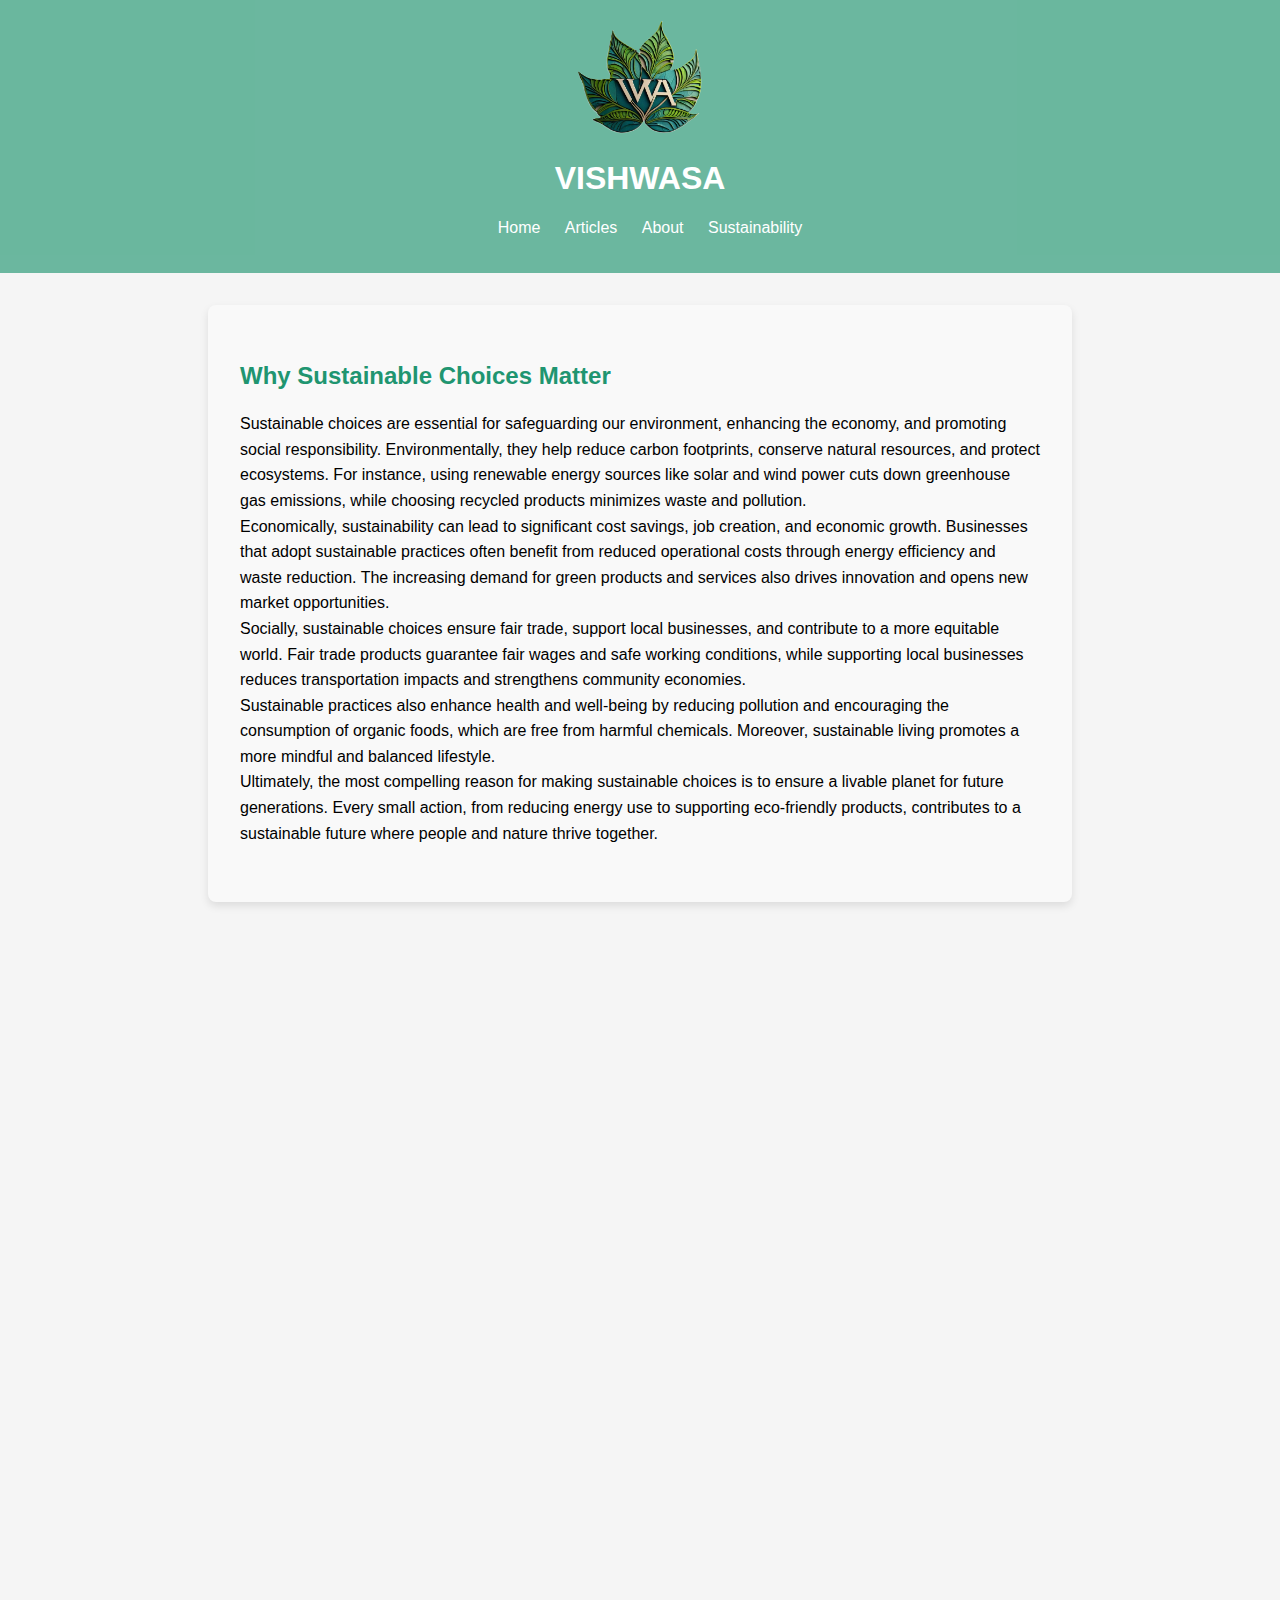
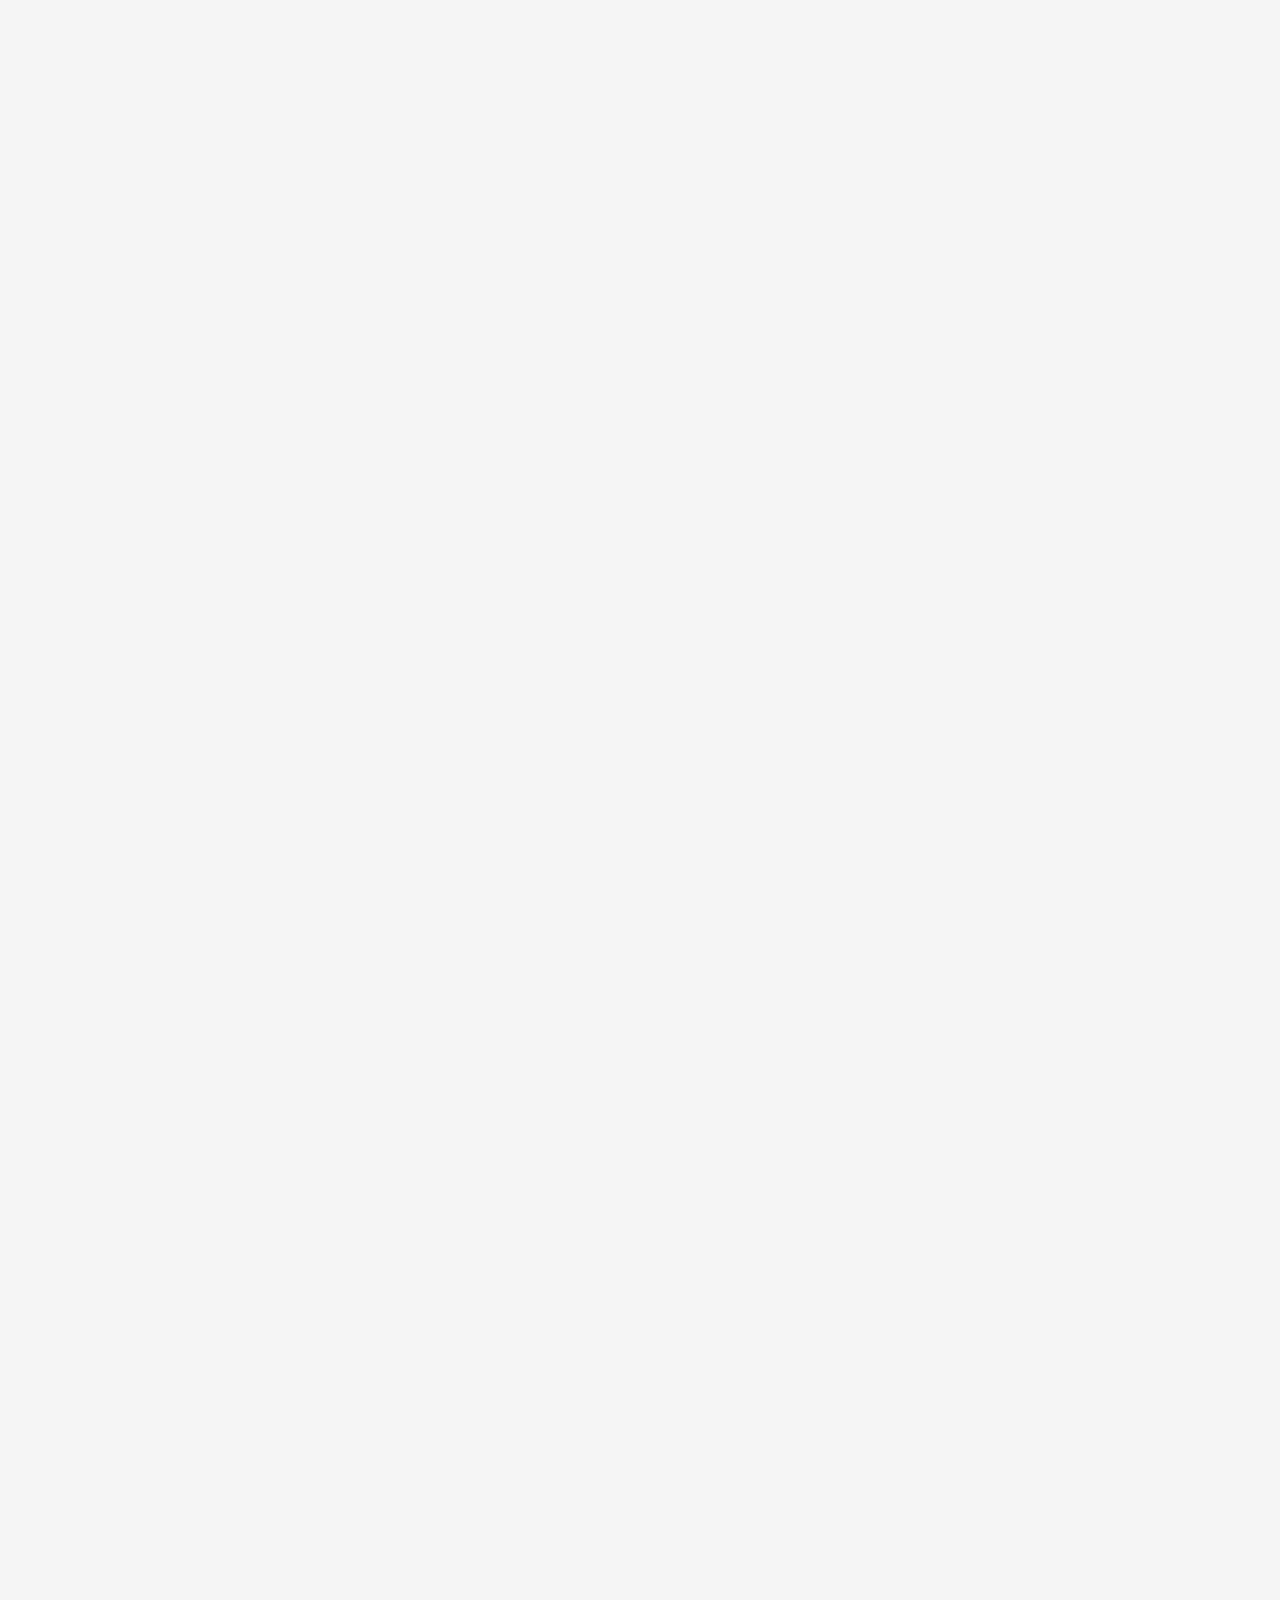
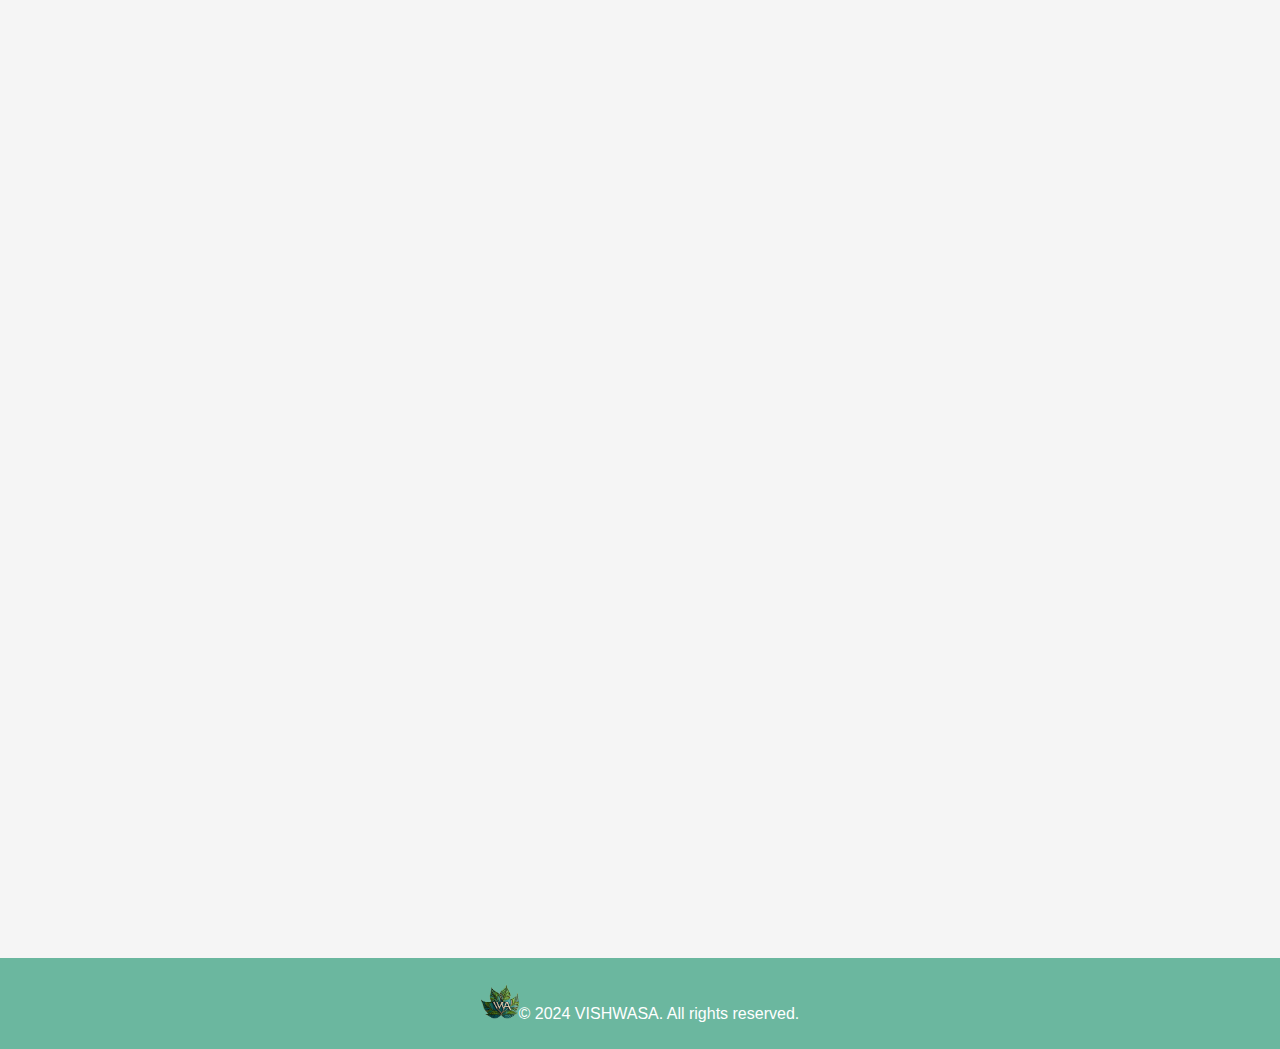
<file: index.html>
<!DOCTYPE html>
<html lang="en">
<head>
    <meta charset="UTF-8">
    <meta name="viewport" content="width=device-width, initial-scale=1.0">
    <title>VISHWASA</title>
    <link rel="stylesheet" href="styles.css">
    <script src="script.js"></script>
</head>
<body>
    <header>
<img src="logo.png" width="10%" height="10%" alt="Italian Trulli"><h1>VISHWASA</h1>
        <nav>
            <ul>
                <li><a href="index.html">Home</a></li>
                <li><a href="article.html">Articles</a></li>
                <li><a href="about.html">About</a></li>
                <li><a href="sustainability.html">Sustainability</a></li><style  text-align: left;></style>
            </ul>
        
        </nav>
        <!-- <button id="darkModeToggle">Toggle Dark Mode</button> -->
    </header>

    <main>
        <article>
            <h2>Why Sustainable Choices Matter</h2>
            <p> Sustainable choices are essential for safeguarding our environment, enhancing the economy, and promoting social responsibility. Environmentally, they help reduce carbon footprints, conserve natural resources, and protect ecosystems. For instance, using renewable energy sources like solar and wind power cuts down greenhouse gas emissions, while choosing recycled products minimizes waste and pollution.

                <br>Economically, sustainability can lead to significant cost savings, job creation, and economic growth. Businesses that adopt sustainable practices often benefit from reduced operational costs through energy efficiency and waste reduction. The increasing demand for green products and services also drives innovation and opens new market opportunities.
                
                <br>Socially, sustainable choices ensure fair trade, support local businesses, and contribute to a more equitable world. Fair trade products guarantee fair wages and safe working conditions, while supporting local businesses reduces transportation impacts and strengthens community economies.
                
                <br>Sustainable practices also enhance health and well-being by reducing pollution and encouraging the consumption of organic foods, which are free from harmful chemicals. Moreover, sustainable living promotes a more mindful and balanced lifestyle.
                
                <br>Ultimately, the most compelling reason for making sustainable choices is to ensure a livable planet for future generations. Every small action, from reducing energy use to supporting eco-friendly products, contributes to a sustainable future where people and nature thrive together. </p>        
        </article>
       
             <article>
            <h2>Welcome to the future of dining with our 100% edible and biodegradable plates and cutlery! Perfect for eco-conscious consumers, our products are designed to reduce waste and promote sustainability without compromising on quality or convenience.
            </h2> 
            <!-- <img src="crop.jpeg" height="30%" width="30%" alt="crop"> -->
            <div class="background-container">
                <div class="content">
        
                    <p><b>
                Why Choose Our Edible Tableware?</b> <br>
                <b>🌿 Sustainable and Eco-Friendly:</b> Made from natural ingredients like wheat bran and rice bran, our plates and cutlery are fully biodegradable. If not consumed, they decompose naturally, leaving no harmful residues.
                <br><b>🍽️ Deliciously Edible:</b> Enjoy your meal and then your plate! Our tableware is not only functional but also tasty. Crafted from organic, gluten-free, and vegan ingredients, they add a unique twist to your dining experience.
                
                <br><b>💪 Durable and Sturdy:</b> Our products are designed to withstand hot and cold foods without becoming soggy or breaking down. They are as reliable as traditional disposable tableware but much kinder to the planet.
                
               <br><b>🌍 Zero Waste:</b> Say goodbye to single-use plastics. Our edible plates and cutlery are the perfect solution for reducing your environmental footprint. They are ideal for picnics, parties, and everyday use.
                
               <br><b>🌱 Healthy and Nutritious:</b> Free from preservatives and chemicals, our tableware is made from complex carbohydrates that provide essential vitamins, minerals, and fiber. It’s a healthy choice for you and the environment.
                
                Join us in making a positive impact on the planet. Choose our edible plates and cutlery for your next meal and be a part of the sustainable revolution!    
            </p>    
           </div>
           </div>

            <a href="https://ediblecutleries.com/about-us/">Read more</a>
        </article>
       </div>
        <article>
            
            <h2>Embracing Nature: Sustainable Home Decor with Tree Leaves, Coconut Husk, and Bamboo</h2>
            <img src="homedecor.jpg" width="50%" height="10%">
            <p><b>
                In today’s world, sustainability is more than just a buzzword; it’s a lifestyle choice that reflects our commitment to preserving the environment. One of the most creative and impactful ways to embrace sustainability is through home decor. 
             using natural materials like tree leaves, coconut husk, and bamboo, you can create beautiful, eco-friendly decor that not only enhances your living space but also reduces your carbon footprint. Let’s explore some inspiring ideas to transform your home with these natural elements.
            </b>
                <br><b>1. Tree Leaves:</b> Nature’s Art
                Tree leaves are incredibly versatile and can be used in various ways to add a touch of nature to your home decor. Here are a few ideas:
               <br><b>Leaf Art:</b> Press and frame different types of leaves to create unique wall art. You can arrange them in patterns or simply showcase their natural beauty.
               <br><b>Leaf Garlands:</b> String together dried leaves to make garlands that can be hung around windows, doorways, or even as a table centerpiece.
                <br><b>Leaf Imprints:</b> Use leaves to create imprints on clay or fabric. These imprints can be used to make decorative tiles, coasters, or even cushion covers.
                <br><b> 2. Coconut Husk:</b> Rustic Charm
                Coconut husk is a fantastic material for adding a rustic, earthy feel to your home decor. Here are some creative uses:
                <br> <b>Planters: </b>Coconut husks can be used as natural planters. They are perfect for small plants and succulents, adding a tropical vibe to your space.
                <br><b> Coir Mats:</b> The fibers from coconut husks, known as coir, can be woven into durable and eco-friendly mats. These mats are great for entryways or as bath mats.
                    <br><b>Hanging Decor:</b> Create hanging decor items like lanterns or bird feeders using coconut husks. They add a unique, handcrafted touch to your home.

                <br><b>3. Bamboo:</b> Elegant and Sustainable
                Bamboo is a highly sustainable material that grows quickly and can be used in numerous ways in home decor:
                <br>
                <br> <b>Furniture:</b> Bamboo furniture is not only stylish but also durable and eco-friendly. Consider bamboo chairs, tables, or shelves to add a natural touch to your home.
                <br><b>Bamboo Blinds: </b>Replace traditional curtains with bamboo blinds. They provide excellent light control and add a warm, natural aesthetic to any room.
                <br><b>Decorative Items: </b>Use bamboo to create decorative items like vases, picture frames, or even wall hangings. Bamboo’s natural texture and color make it a versatile material for various decor styles.
                <br>Conclusion
                <br>Incorporating tree leaves, coconut husk, and bamboo into your home decor is a wonderful way to embrace sustainability while creating a beautiful and unique living space. These natural materials not only reduce your environmental impact but also bring a sense of tranquility and connection to nature into your home. So, get creative and start transforming your space with these eco-friendly decor ideas!
                
                <br> What do you think? Are you ready to start your sustainable home decor project? 🌿
               
            <!-- <a href="https://materialmatters.design/The-Fair">Product link</a> -->
        </article>
        <article>
            <h2>Protecting Our Oceans: The Vital Role of NGOs in Marine Conservation</h2>
            <p>  The Importance of Marine Life
 Marine life is essential for maintaining the balance of our ecosystems. Coral reefs, for example, support a quarter of all marine species, providing food and shelter for countless organisms. Mangroves and seagrasses act as nurseries for many fish species and help protect coastlines from erosion. Healthy oceans also regulate our climate by absorbing carbon dioxide and producing oxygen. </p>   
 <br>NGOs Making a Difference

 Several NGOs are dedicated to marine conservation, each with unique approaches and impactful initiatives:<br>
<!--  
 <a href="https://oceanconservancy.org/"> <img src="oceana.jpg" width="10%" height="3%" ></a> <br>
 <a href="https://oceana.org/"> <img src="ocean.jpg" width="10%" height="10%" ></a><br>
 <a href="https://kwe.qsc.mybluehost.me/marinelife/2030/"> <img src="marin elife.jpg" width="10%" height="3%" ></a><br>
 <a href="https://seabluecanada.org/"> <img src="sea blue.jpg" width="10%" height="3%" ></a><br>
 <a href="https://yourstory.com/socialstory/2019/12/five-organisations-preservation-indian-marine-ecosystem">Indian NGOs</a><br> -->
        </article>
        
    </main>
     <footer>
    <p><img src="logo.png" width="3%" height="3%" alt="Italian Trulli">© 2024 VISHWASA. All rights reserved.</p>
</footer>
</body>
</html>
</file>
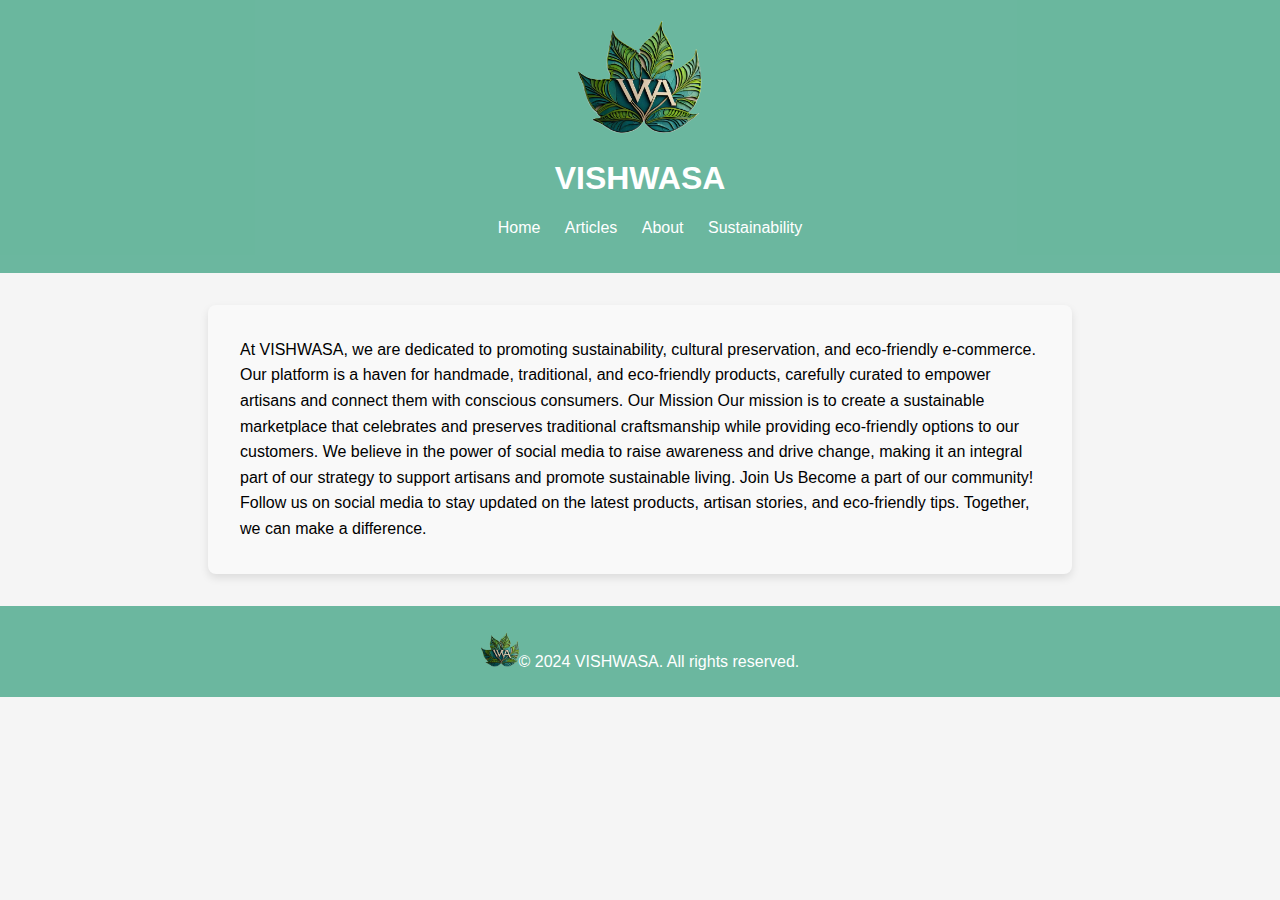
<file: about.html>
<!DOCTYPE html>
<html lang="en">
<head>
    <meta charset="UTF-8">
    <meta name="viewport" content="width=device-width, initial-scale=1.0">
    <title>VISHWASA</title>
    <link rel="stylesheet" href="styles.css">
    <script src="script.js"></script>
</head>
<body>
    <header>
<img src="logo.png" width="10%" height="10%" alt="Italian Trulli"><h1>VISHWASA</h1>
        <nav>
            <ul>
                <li><a href="index.html">Home</a></li>
                <li><a href="article.html">Articles</a></li>
                <li><a href="about.html">About</a></li>
                <li><a href="sustainability.html">Sustainability</a></li><style  text-align: left;></style>
            </ul>
        </nav>
        <!-- <button id="darkModeToggle">Toggle Dark Mode</button> -->
    </header>
</body>
    <main>
    <article>

At VISHWASA, we are dedicated to promoting sustainability, cultural preservation, and eco-friendly e-commerce. Our platform is a haven for handmade, traditional, and eco-friendly products, carefully curated to empower artisans and connect them with conscious consumers.

Our Mission
Our mission is to create a sustainable marketplace that celebrates and preserves traditional craftsmanship while providing eco-friendly options to our customers. We believe in the power of social media to raise awareness and drive change, making it an integral part of our strategy to support artisans and promote sustainable living.

Join Us
Become a part of our community! Follow us on social media to stay updated on the latest products, artisan stories, and eco-friendly tips. Together, we can make a difference.

</article>
 </main>
     <footer>
    <p><img src="logo.png" width="3%" height="3%" alt="Italian Trulli">© 2024 VISHWASA. All rights reserved.</p>
</footer>
</body>
</html>
</file>
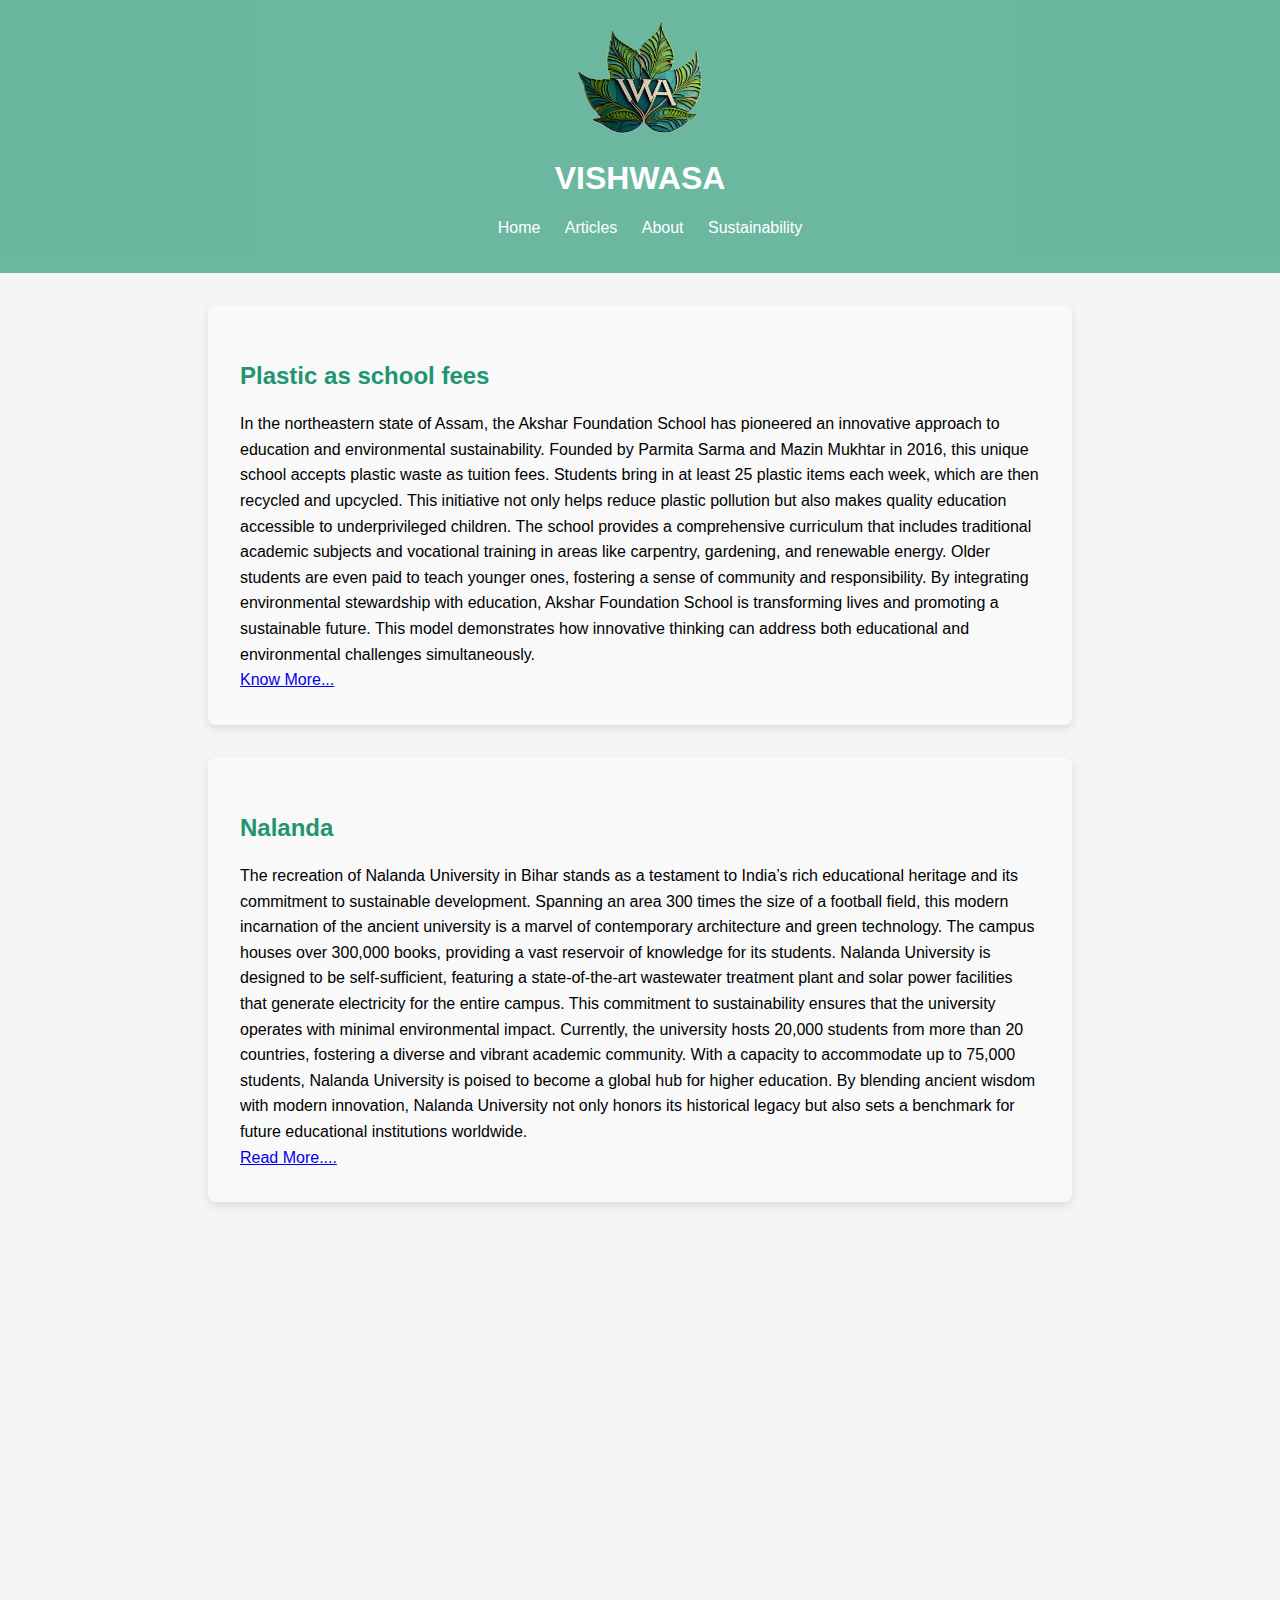
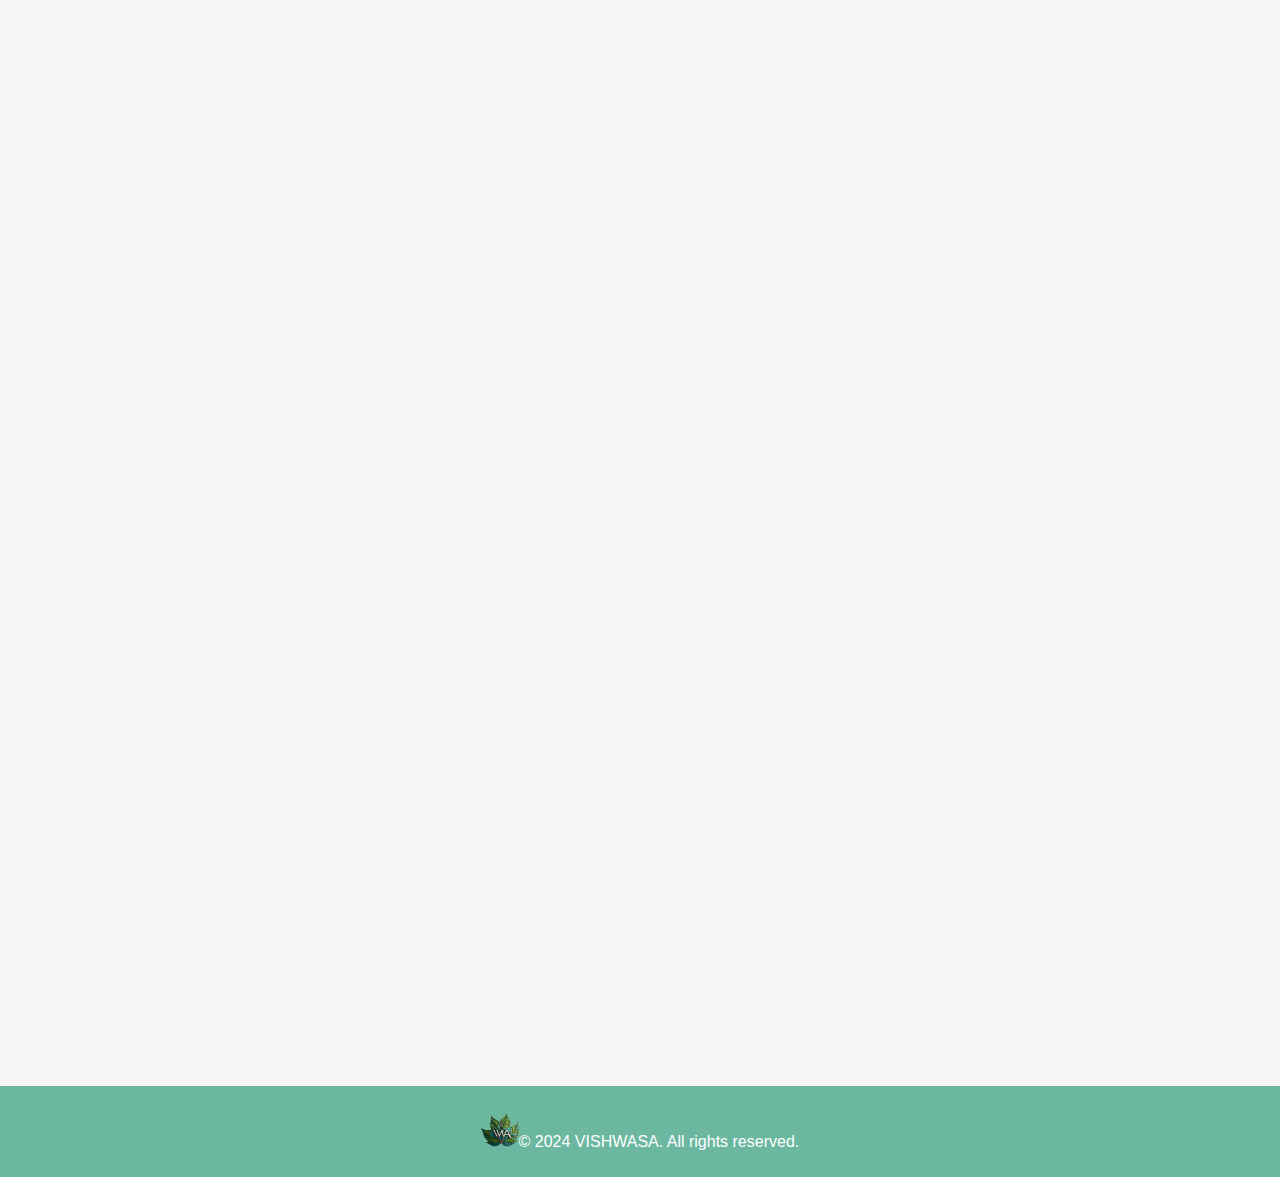
<file: article.html>
<!DOCTYPE html>
<html lang="en">
<head>
    <meta charset="UTF-8">
    <meta name="viewport" content="width=device-width, initial-scale=1.0">
    <title>VISHWASA</title>
    <link rel="stylesheet" href="styles.css">
    <script src="script.js"></script>
</head>
<body>
    <header>
<img src="logo.png" width="10%" height="10%" alt="Italian Trulli"><h1>VISHWASA</h1>
        <nav>
            <ul>
                <li><a href="index.html">Home</a></li>
                <li><a href="article.html">Articles</a></li>
                <li><a href="about.html">About</a></li>
                <li><a href="sustainability.html">Sustainability</a></li><style  text-align: left;></style>
            </ul>
        
        </nav>
        <!-- <button id="darkModeToggle">Toggle Dark Mode</button> -->
    </header>

    <main>
        <article> <h2>Plastic as school fees</h2>
            In the northeastern state of Assam, the Akshar Foundation School has pioneered an innovative approach to education and environmental sustainability. Founded by Parmita Sarma and Mazin Mukhtar in 2016, this unique school accepts plastic waste as tuition fees. Students bring in at least 25 plastic items each week, which are then recycled and upcycled.

            This initiative not only helps reduce plastic pollution but also makes quality education accessible to underprivileged children. The school provides a comprehensive curriculum that includes traditional academic subjects and vocational training in areas like carpentry, gardening, and renewable energy. Older students are even paid to teach younger ones, fostering a sense of community and responsibility.
            
            By integrating environmental stewardship with education, Akshar Foundation School is transforming lives and promoting a sustainable future. This model demonstrates how innovative thinking can address both educational and environmental challenges simultaneously.

<a href="https://www.weforum.org/agenda/2019/05/this-indian-school-accepts-plastic-waste-instead-of-fees/"><br>Know More...</a>
        </article>

        <article>
           <h2>Nalanda</h2>
           
            The recreation of Nalanda University in Bihar stands as a testament to India’s rich educational heritage and its commitment to sustainable development. Spanning an area 300 times the size of a football field, this modern incarnation of the ancient university is a marvel of contemporary architecture and green technology. The campus houses over 300,000 books, providing a vast reservoir of knowledge for its students.

Nalanda University is designed to be self-sufficient, featuring a state-of-the-art wastewater treatment plant and solar power facilities that generate electricity for the entire campus. This commitment to sustainability ensures that the university operates with minimal environmental impact.

Currently, the university hosts 20,000 students from more than 20 countries, fostering a diverse and vibrant academic community. With a capacity to accommodate up to 75,000 students, Nalanda University is poised to become a global hub for higher education.

By blending ancient wisdom with modern innovation, Nalanda University not only honors its historical legacy but also sets a benchmark for future educational institutions worldwide.
 <a href="https://www.bbc.com/travel/article/20230222-nalanda-the-university-that-changed-the-world"><br>Read More....</a>

        </article>

        <article>

<h1>Aeroponics farming</h2>
Aeroponics is a cutting-edge farming technology that revolutionizes how we grow plants by suspending them in the air and misting their roots with nutrient-rich solutions. This method promotes faster growth and significantly reduces water usage compared to traditional soil-based farming.

One of the key advantages of aeroponics is its efficiency. Plants grown using this technology can mature up to 50% faster than those grown in soil, thanks to the direct and constant access to oxygen and nutrients. This accelerated growth cycle allows for more harvests per year, increasing overall productivity.

Moreover, aeroponics uses up to 95% less water than conventional farming methods. The closed-loop system recycles water and nutrients, minimizing waste and making it an ideal solution for regions facing water scarcity. Additionally, the absence of soil eliminates the risk of soil-borne diseases and pests, reducing the need for chemical pesticides and herbicides.

Aeroponics is also highly adaptable, allowing for vertical farming setups that maximize space usage, making it suitable for urban environments. This technology holds great promise for sustainable agriculture, offering a viable solution to meet the growing global demand for food while conserving precious natural resources.
        </article>
        <article>
            <h2>Teracota AC </h2>
            The terracotta air conditioner is a remarkable innovation in sustainable cooling technology. Utilizing the natural cooling properties of terracotta, this system operates without electricity, making it an eco-friendly alternative to conventional air conditioners. The design is inspired by traditional methods, such as the Palestinian “jarrah,” a terracotta water container that cools both water and the surrounding air through evaporation.

The terracotta AC works by filling its hollow structure with water. As the water seeps through the porous terracotta walls, it evaporates, absorbing heat from the air and cooling the surrounding environment. This process not only reduces the temperature but also maintains healthy humidity levels, providing a comfortable and natural cooling effect.

One of the key benefits of this system is its low maintenance. Without the need for complex electronics or refrigerants, the terracotta AC is easy to maintain and has a long lifespan. Additionally, it produces no harmful emissions, making it a sustainable choice for reducing carbon footprints.

By combining ancient wisdom with modern design, the terracotta air conditioner offers a sustainable, low-maintenance solution for cooling spaces naturally and efficiently.

<a href="https://authindia.com/coolant-zero-energy-air-conditioner-a-terracotta-air-conditioner-designed-by-ant-studio/"><br>know more...</a>
        </article>

<article>
<h2>Air purifier</h2>

    Breathe is a groundbreaking natural air purifier that leverages the power of plants to clean indoor air. Utilizing phytoremediation technology, uBreathe enhances the natural air-purifying capabilities of plants, making it as effective as having 20 individual plants in a room. This innovative system incorporates Breathing Roots technology, which optimizes the plant’s root zone to maximize pollutant absorption.

Unlike traditional air purifiers that require frequent filter changes, uBreathe only needs regular watering of the plants. The size of the plant directly correlates with its air-cleaning capacity, making it a scalable solution for various indoor environments. This natural purifier effectively removes pollutants of all sizes, including PM2.5, CO, CO2, NO, and other harmful gases.

By combining technology, design, and nature, uBreathe offers a sustainable and low-maintenance alternative to conventional air purifiers. It not only improves air quality but also adds a touch of greenery to indoor spaces, promoting a healthier and more pleasant living environment

<a href="https://fortomorrow.org/explore-solutions/using-breathing-roots-technology-to-improve-the-quality-of-air-we-breathe"><br>know more...</a>
</article>
    </main>
        <footer>
       <p><img src="logo.png" width="3%" height="3%" alt="Italian Trulli">© 2024 VISHWASA. All rights reserved.</p>
    </footer>
    </body>
    </html>
</file>
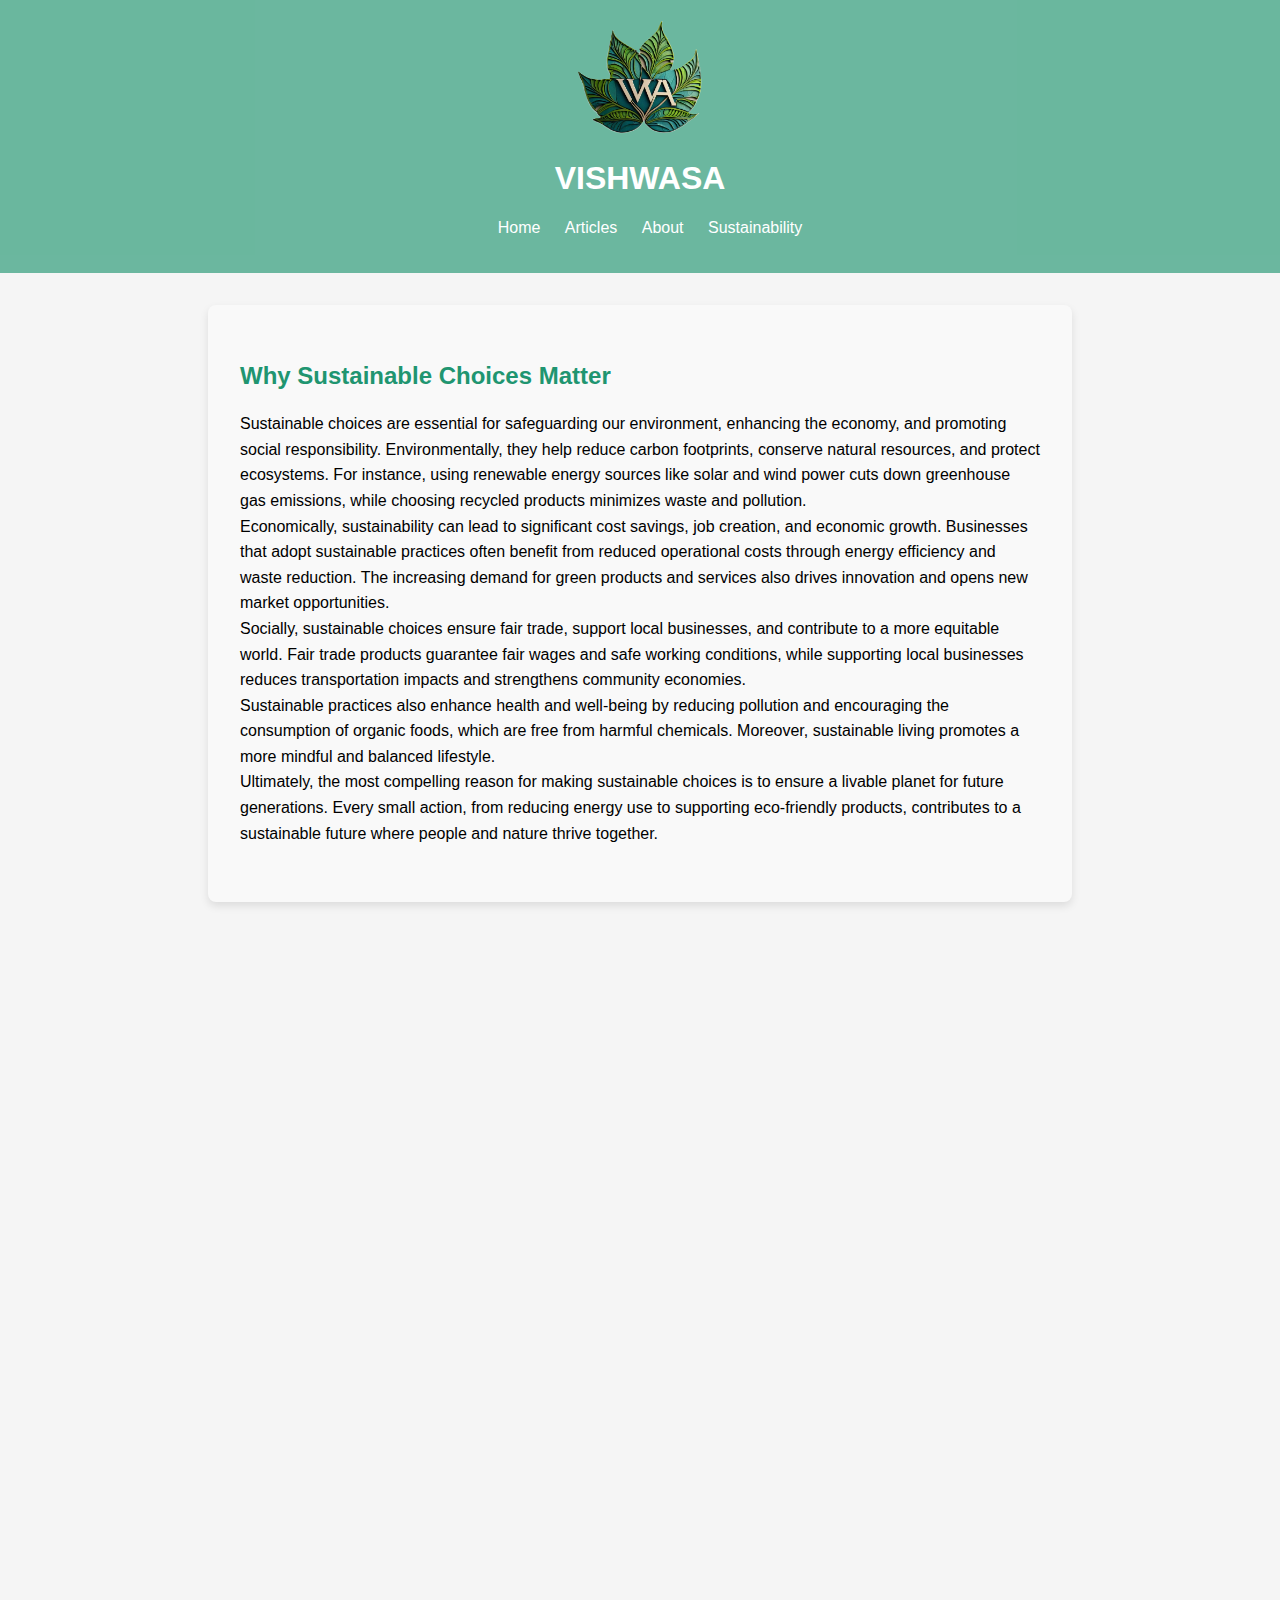
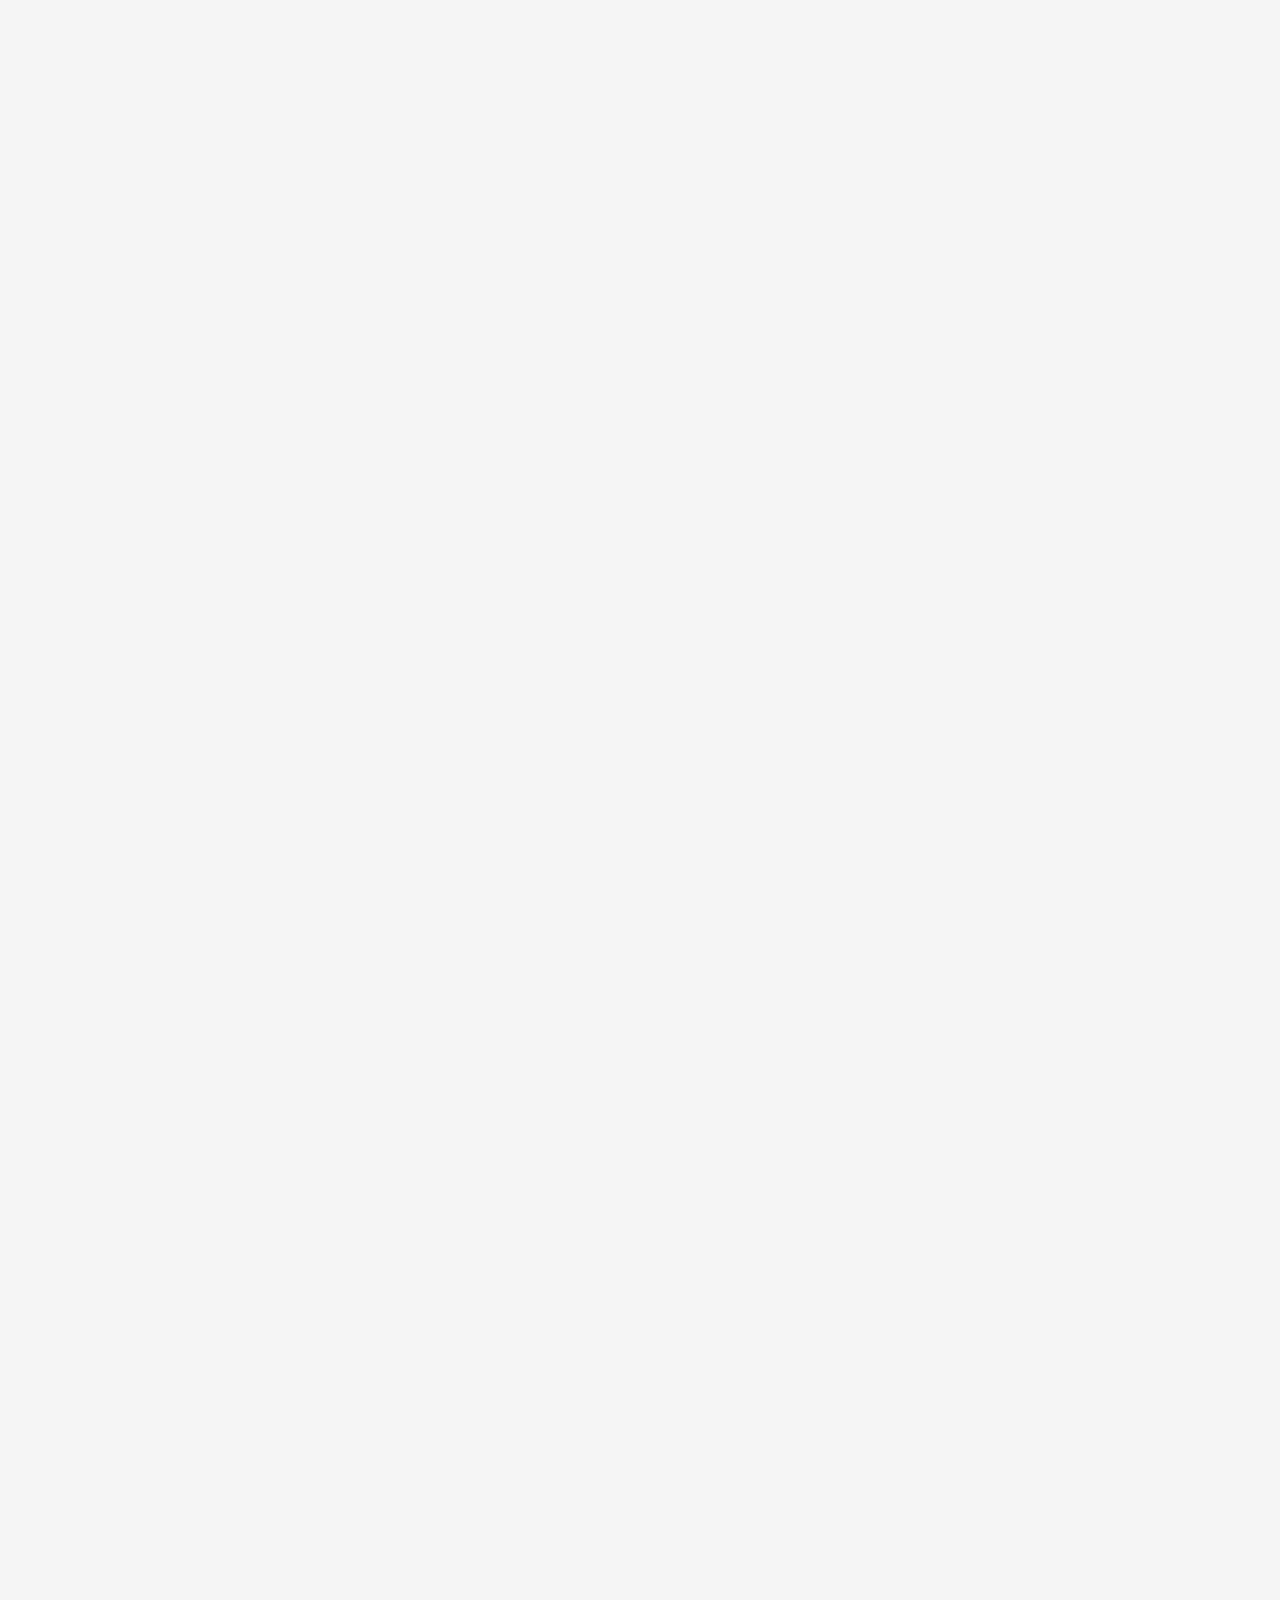
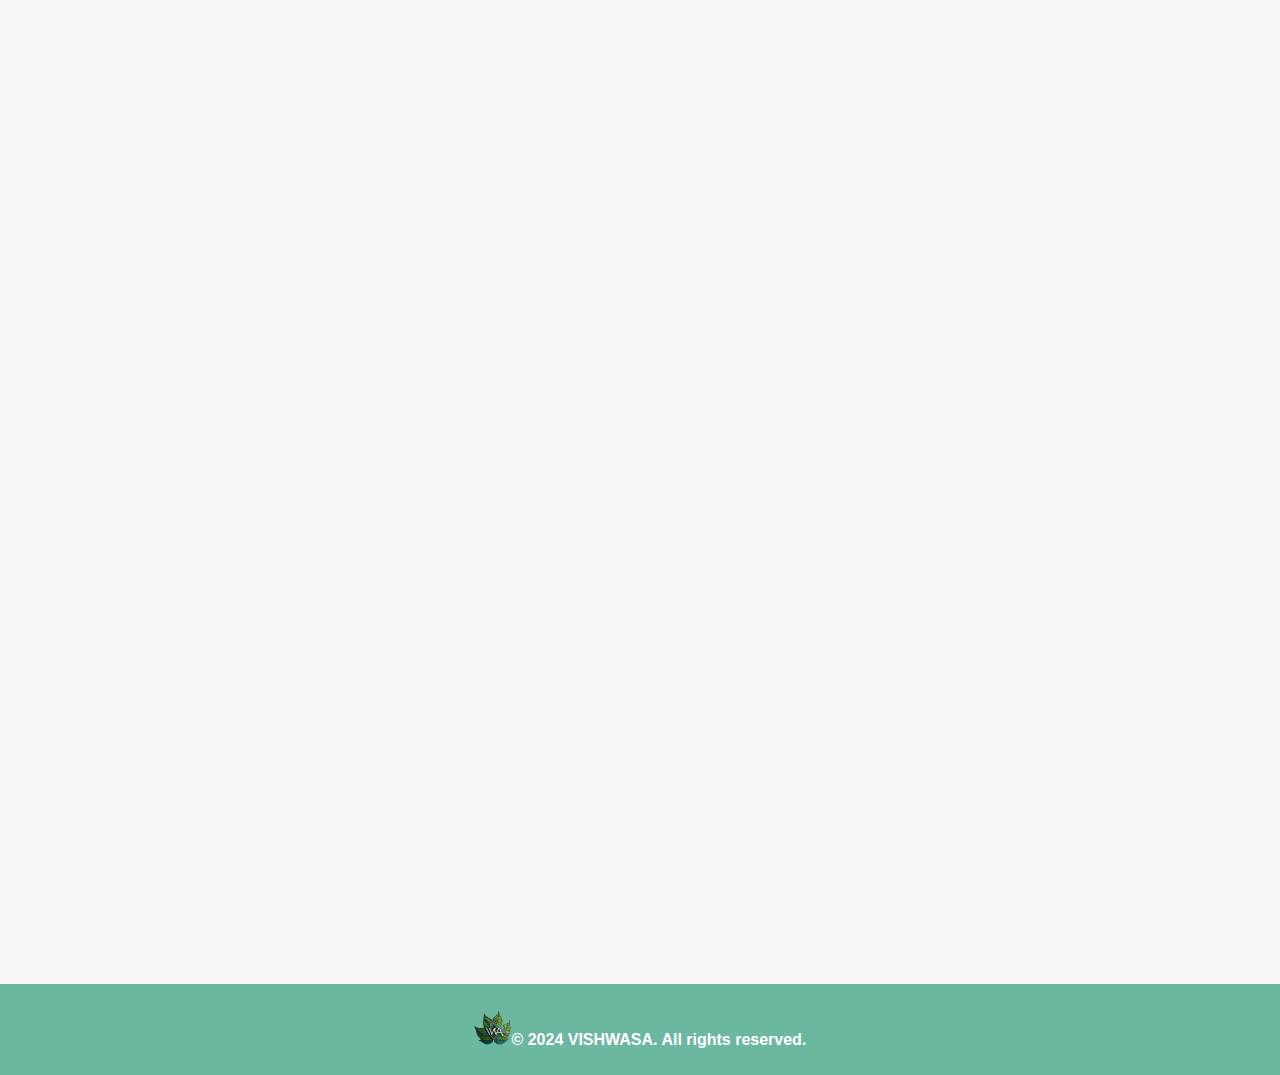
<file: blog.html>
<!DOCTYPE html>
<html lang="en">
<head>
    <meta charset="UTF-8">
    <meta name="viewport" content="width=device-width, initial-scale=1.0">
    <title>VISHWASA</title>
    <link rel="stylesheet" href="styles.css">
    <script src="script.js"></script>
</head>
<body>
    <header>
<img src="logo.png" width="10%" height="10%" alt="Italian Trulli"><h1>VISHWASA</h1>
        <nav>
            <ul>
                <li><a href="blog.html">Home</a></li>
                <li><a href="article.html">Articles</a></li>
                <li><a href="about.html">About</a></li>
                <li><a href="sustainability.html">Sustainability</a></li><style  text-align: left;></style>
            </ul>
        
        </nav>
        <!-- <button id="darkModeToggle">Toggle Dark Mode</button> -->
    </header>

    <main>
        <article>
            <h2>Why Sustainable Choices Matter</h2>
            <p> Sustainable choices are essential for safeguarding our environment, enhancing the economy, and promoting social responsibility. Environmentally, they help reduce carbon footprints, conserve natural resources, and protect ecosystems. For instance, using renewable energy sources like solar and wind power cuts down greenhouse gas emissions, while choosing recycled products minimizes waste and pollution.

                <br>Economically, sustainability can lead to significant cost savings, job creation, and economic growth. Businesses that adopt sustainable practices often benefit from reduced operational costs through energy efficiency and waste reduction. The increasing demand for green products and services also drives innovation and opens new market opportunities.
                
                <br>Socially, sustainable choices ensure fair trade, support local businesses, and contribute to a more equitable world. Fair trade products guarantee fair wages and safe working conditions, while supporting local businesses reduces transportation impacts and strengthens community economies.
                
                <br>Sustainable practices also enhance health and well-being by reducing pollution and encouraging the consumption of organic foods, which are free from harmful chemicals. Moreover, sustainable living promotes a more mindful and balanced lifestyle.
                
                <br>Ultimately, the most compelling reason for making sustainable choices is to ensure a livable planet for future generations. Every small action, from reducing energy use to supporting eco-friendly products, contributes to a sustainable future where people and nature thrive together. </p>        
        </article>
       
             <article>
            <h2>Welcome to the future of dining with our 100% edible and biodegradable plates and cutlery! Perfect for eco-conscious consumers, our products are designed to reduce waste and promote sustainability without compromising on quality or convenience.
            </h2> 
            <!-- <img src="crop.jpeg" height="30%" width="30%" alt="crop"> -->
            <div class="background-container">
                <div class="content">
        
                    <p><b>
                Why Choose Our Edible Tableware?</b> <br>
                <b>🌿 Sustainable and Eco-Friendly:</b> Made from natural ingredients like wheat bran and rice bran, our plates and cutlery are fully biodegradable. If not consumed, they decompose naturally, leaving no harmful residues.
                <br><b>🍽️ Deliciously Edible:</b> Enjoy your meal and then your plate! Our tableware is not only functional but also tasty. Crafted from organic, gluten-free, and vegan ingredients, they add a unique twist to your dining experience.
                
                <br><b>💪 Durable and Sturdy:</b> Our products are designed to withstand hot and cold foods without becoming soggy or breaking down. They are as reliable as traditional disposable tableware but much kinder to the planet.
                
               <br><b>🌍 Zero Waste:</b> Say goodbye to single-use plastics. Our edible plates and cutlery are the perfect solution for reducing your environmental footprint. They are ideal for picnics, parties, and everyday use.
                
               <br><b>🌱 Healthy and Nutritious:</b> Free from preservatives and chemicals, our tableware is made from complex carbohydrates that provide essential vitamins, minerals, and fiber. It’s a healthy choice for you and the environment.
                
                Join us in making a positive impact on the planet. Choose our edible plates and cutlery for your next meal and be a part of the sustainable revolution!    
            </p>    
           </div>
           </div>

            <a href="https://ediblecutleries.com/about-us/">Read more</a>
        </article>
       </div>
        <article>
            
            <h2>Embracing Nature: Sustainable Home Decor with Tree Leaves, Coconut Husk, and Bamboo</h2>
            <img src="homedecor.jpg" width="50%" height="10%">
            <p><b>
                In today’s world, sustainability is more than just a buzzword; it’s a lifestyle choice that reflects our commitment to preserving the environment. One of the most creative and impactful ways to embrace sustainability is through home decor. 
             using natural materials like tree leaves, coconut husk, and bamboo, you can create beautiful, eco-friendly decor that not only enhances your living space but also reduces your carbon footprint. Let’s explore some inspiring ideas to transform your home with these natural elements.

                <br><b>1. Tree Leaves:</b> Nature’s Art
                Tree leaves are incredibly versatile and can be used in various ways to add a touch of nature to your home decor. Here are a few ideas:
               <br><b>Leaf Art:</b> Press and frame different types of leaves to create unique wall art. You can arrange them in patterns or simply showcase their natural beauty.
               <br><b>Leaf Garlands:</b> String together dried leaves to make garlands that can be hung around windows, doorways, or even as a table centerpiece.
                <br><b>Leaf Imprints:</b> Use leaves to create imprints on clay or fabric. These imprints can be used to make decorative tiles, coasters, or even cushion covers.
                <br><b> 2. Coconut Husk:</b> Rustic Charm
                Coconut husk is a fantastic material for adding a rustic, earthy feel to your home decor. Here are some creative uses:
                <br> <b>Planters: </b>Coconut husks can be used as natural planters. They are perfect for small plants and succulents, adding a tropical vibe to your space.
                <br><b> Coir Mats:</b> The fibers from coconut husks, known as coir, can be woven into durable and eco-friendly mats. These mats are great for entryways or as bath mats.
                    <br><b>Hanging Decor:</b> Create hanging decor items like lanterns or bird feeders using coconut husks. They add a unique, handcrafted touch to your home.

                <br><b>3. Bamboo:</b> Elegant and Sustainable
                Bamboo is a highly sustainable material that grows quickly and can be used in numerous ways in home decor:
                <br>
                <br> <b>Furniture:</b> Bamboo furniture is not only stylish but also durable and eco-friendly. Consider bamboo chairs, tables, or shelves to add a natural touch to your home.
                <br><b>Bamboo Blinds: </b>Replace traditional curtains with bamboo blinds. They provide excellent light control and add a warm, natural aesthetic to any room.
                <br><b>Decorative Items: </b>Use bamboo to create decorative items like vases, picture frames, or even wall hangings. Bamboo’s natural texture and color make it a versatile material for various decor styles.
                <br>Conclusion
                <br>Incorporating tree leaves, coconut husk, and bamboo into your home decor is a wonderful way to embrace sustainability while creating a beautiful and unique living space. These natural materials not only reduce your environmental impact but also bring a sense of tranquility and connection to nature into your home. So, get creative and start transforming your space with these eco-friendly decor ideas!
                
                <br> What do you think? Are you ready to start your sustainable home decor project? 🌿
               
            <!-- <a href="https://materialmatters.design/The-Fair">Product link</a> -->
        </article>
        <article>
            <h2>Protecting Our Oceans: The Vital Role of NGOs in Marine Conservation</h2>
            <p>  The Importance of Marine Life
 Marine life is essential for maintaining the balance of our ecosystems. Coral reefs, for example, support a quarter of all marine species, providing food and shelter for countless organisms. Mangroves and seagrasses act as nurseries for many fish species and help protect coastlines from erosion. Healthy oceans also regulate our climate by absorbing carbon dioxide and producing oxygen. </p>   
 <br>NGOs Making a Difference

 Several NGOs are dedicated to marine conservation, each with unique approaches and impactful initiatives:<br>
<!--  
 <a href="https://oceanconservancy.org/"> <img src="oceana.jpg" width="10%" height="3%" ></a> <br>
 <a href="https://oceana.org/"> <img src="ocean.jpg" width="10%" height="10%" ></a><br>
 <a href="https://kwe.qsc.mybluehost.me/marinelife/2030/"> <img src="marin elife.jpg" width="10%" height="3%" ></a><br>
 <a href="https://seabluecanada.org/"> <img src="sea blue.jpg" width="10%" height="3%" ></a><br>
 <a href="https://yourstory.com/socialstory/2019/12/five-organisations-preservation-indian-marine-ecosystem">Indian NGOs</a><br> -->
        </article>
        
    </main>
     <footer>
    <p><img src="logo.png" width="3%" height="3%" alt="Italian Trulli">© 2024 VISHWASA. All rights reserved.</p>
</footer>
</body>
</html>
</file>
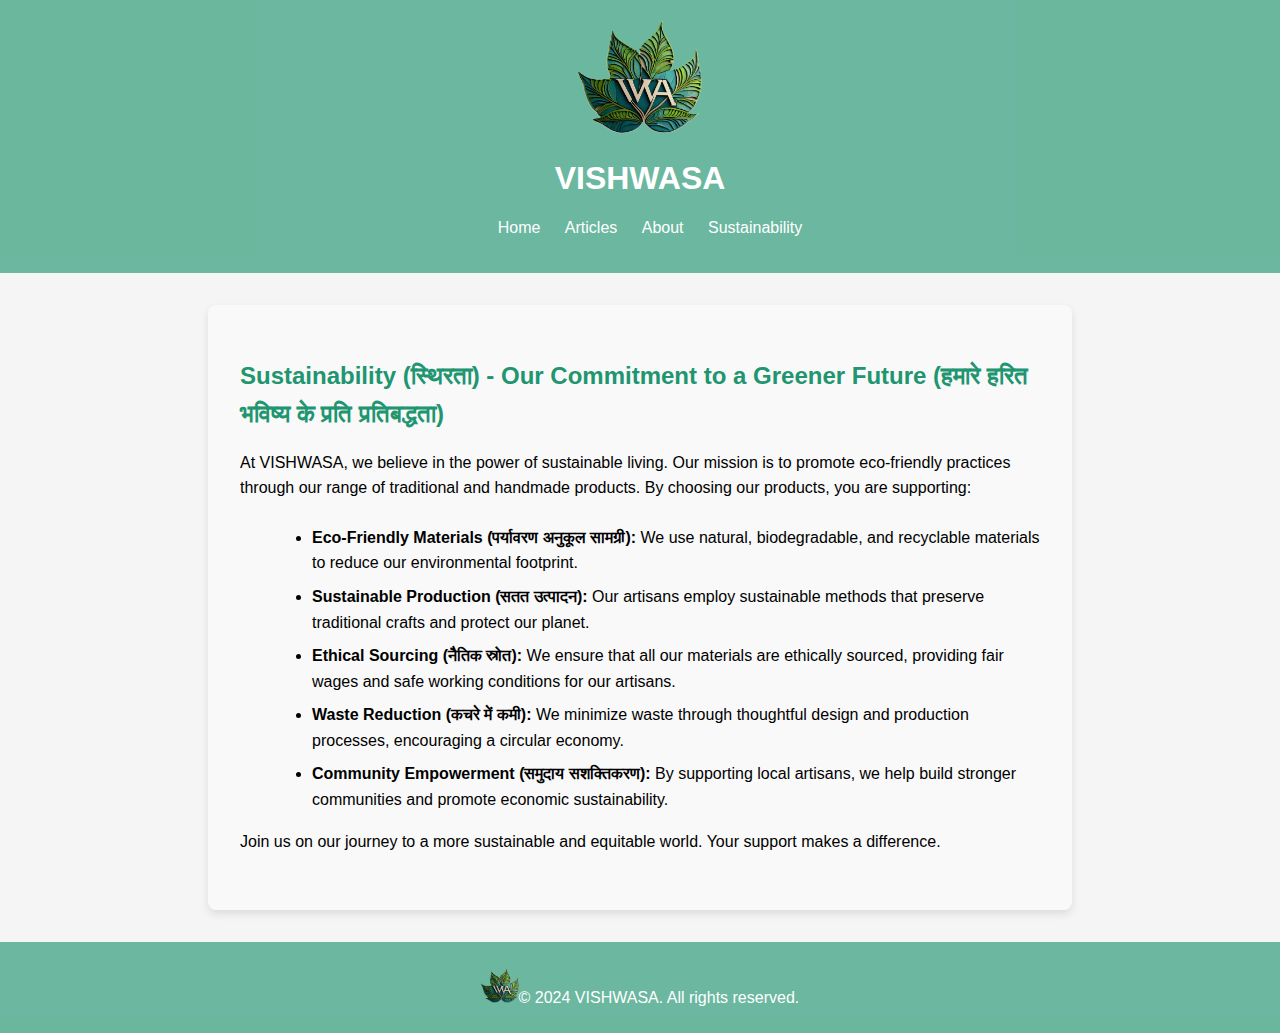
<file: sustainability.html>
<!DOCTYPE html>
<html lang="en">
<head>
    <meta charset="UTF-8">
    <meta name="viewport" content="width=device-width, initial-scale=1.0">
    <title>VISHWASA - Sustainability</title>
    <link rel="stylesheet" href="styles.css">
</head>
<body>
    <header>
        <img src="logo.png" width="10%" height="10%" alt="VISHWASA Logo">
        <h1>VISHWASA</h1>
        <nav>
            <ul>
                <li><a href="index.html">Home</a></li>
                <li><a href="article.html">Articles</a></li>
                <li><a href="about.html">About</a></li>
                <li><a href="sustainability.html">Sustainability</a></li>
            </ul>
        </nav>
        <!-- <button id="darkModeToggle">Toggle Dark Mode</button> -->
    </header>

    <main>
        <article>
            <h2>Sustainability (स्थिरता) - Our Commitment to a Greener Future (हमारे हरित भविष्य के प्रति प्रतिबद्धता)</h2>
            <p>
                At VISHWASA, we believe in the power of sustainable living. Our mission is to promote eco-friendly practices through our range of traditional and handmade products. By choosing our products, you are supporting:
            </p>
            <ul>
                <li>
                    <strong>Eco-Friendly Materials (पर्यावरण अनुकूल सामग्री):</strong> We use natural, biodegradable, and recyclable materials to reduce our environmental footprint.
                </li>
                <li>
                    <strong>Sustainable Production (सतत उत्पादन):</strong> Our artisans employ sustainable methods that preserve traditional crafts and protect our planet.
                </li>
                <li>
                    <strong>Ethical Sourcing (नैतिक स्रोत):</strong> We ensure that all our materials are ethically sourced, providing fair wages and safe working conditions for our artisans.
                </li>
                <li>
                    <strong>Waste Reduction (कचरे में कमी):</strong> We minimize waste through thoughtful design and production processes, encouraging a circular economy.
                </li>
                <li>
                    <strong>Community Empowerment (समुदाय सशक्तिकरण):</strong> By supporting local artisans, we help build stronger communities and promote economic sustainability.
                </li>
            </ul>
            <p>
                Join us on our journey to a more sustainable and equitable world. Your support makes a difference.
            </p>
        </article>
    </main>

    <footer>
        <p><img src="logo.png" width="3%" height="3%" alt="VISHWASA Logo">© 2024 VISHWASA. All rights reserved.</p>
    </footer>
</body>
</html>
</file>
<file: styles.css>
/* styles.css */

/* Global styles */
body {
    font-family: Arial, sans-serif;
    margin: 0;
    padding: 0;
    background-color: #f5f5f5;
}

/* Header styles */
header {
    background-color: rgba(32, 149, 112, 0.65);
    color: #ffffff;
    padding: 20px;
    text-align: center;
}

nav ul {
    list-style: none;
}

nav ul li {
    display: inline;
    margin-right: 20px;
}

nav ul li a {
    text-decoration: none;
    color: #ffffff;
}

/* Article styles */
article {
    background-color: #ffffff;
    padding: 20px;
    margin: 20px;
    border-radius: 5px;
    box-shadow: 0 2px 4px rgba(0, 0, 0, 0.1);
}


/* Footer styles */
footer {
    background-color:rgba(32, 149, 112, 0.65);
    color: #ffffff;
    text-align: center;
    padding: 10px;
}
.column {
    float: left;
    width: 50%;
}

.row:after {
    content: "";
    display: table;
    clear: both;
}

.background-container{
    background-image: url('edibleplates.jpg');
    background-size: cover;
    background-position: center;
    height: 100vh;
    display: flex;
    align-items: center;
    justify-content: center;
    position: relative;
    color:black;
background-color: black;
}

/* styles.css */

article {
    line-height: 1.6;
    padding: 2rem;
    margin: 2rem auto;
    max-width: 800px;
    background-color: #f9f9f9;
    border-radius: 8px;
    box-shadow: 0 4px 8px rgba(0, 0, 0, 0.1);
}

article h2 {
    color: #209570;
    margin-bottom: 1rem;
}

article p {
    margin-bottom: 1.5rem;
}

article ul {
    list-style-type: disc;
    margin-left: 2rem;
}

article ul li {
    margin-bottom: 0.5rem;
}

/* Responsive adjustments */
@media (max-width: 600px) {
    article {
        padding: 1rem;
        margin: 1rem;
    }
}

/* Global styles (You might have more in your original styles.css) */
body {
    font-family: Arial, sans-serif;
    margin: 0;
    padding: 0;
    background-color: #f5f5f5;
}

/* Header styles */
header {
    background-color: rgba(32, 149, 112, 0.65);
    color: #ffffff;
    padding: 20px;
    text-align: center;
}

nav ul {
    list-style: none;
}

nav ul li {
    display: inline;
    margin-right: 20px;
}

nav ul li a {
    text-decoration: none;
    color: #ffffff;
}

/* Footer styles */
footer {
    background-color:rgba(32, 149, 112, 0.65);
    color: #ffffff;
    text-align: center;
    padding: 10px;
}

/* styles.css (Add these styles to your existing styles.css) */

/* Dark Mode Styles */
/* body.dark-mode {
    background-color: #121212;
    color: #e0e0e0;
}

body.dark-mode header {
    background-color: #1e1e1e;
}

body.dark-mode article {
    background-color: #2a2a2a;
    box-shadow: 0 2px 4px rgba(255, 255, 255, 0.1);
}

body.dark-mode footer {
    background-color: #1e1e1e;
}

body.dark-mode nav ul li a {
    color: #e0e0e0;
}

body.dark-mode nav ul li a:hover {
    color: #ffd700;
}

/* Dark Mode Toggle Button Styles *
#darkModeToggle {
    background-color: #4CAF50;
    border: none;
    color: white;
    padding: 10px 20px;
    text-align: center;
    text-decoration: none;
    display: inline-block;
    font-size: 16px;
    margin: 4px 2px;
    cursor: pointer;
    border-radius: 5px;
    transition: background-color 0.3s ease, transform 0.3s ease; /* Animation
} */

/* #darkModeToggle.dark {
    background-color: #008CBA;
}

#darkModeToggle:hover {
    transform: scale(1.05); /* Slight scale on hover 
} 
    /* Dark Mode Styles */
body.dark-mode {
    background-color: #121212; /* Dark background */
    color: #e0e0e0; /* Light text color */
}

body.dark-mode header {
    background-color: #1e1e1e; /* Darker header */
}

body.dark-mode article {
    background-color: #2a2a2a; /* Dark article background */
    box-shadow: 0 2px 4px rgba(255, 255, 255, 0.1); /* Subtle shadow */
}

body.dark-mode footer {
    background-color: #1e1e1e; /* Darker footer */
}

body.dark-mode nav ul li a {
    color: #e0e0e0; /* Light text for nav links */
}

body.dark-mode nav ul li a:hover {
    color: #ffd700; /* Gold color on hover */
}

/* Dark Mode Toggle Button Styles */
#darkModeToggle {
    background-color: #4CAF50; /* Light mode button color */
    border: none;
    color: white;
    padding: 10px 20px;
    text-align: center;
    text-decoration: none;
    display: inline-block;
    font-size: 16px;
    margin: 4px 2px;
    cursor: pointer;
    border-radius: 5px;
    transition: background-color 0.3s ease, transform 0.3s ease; /* Animation */
}

#darkModeToggle.dark {
    background-color: #008CBA; /* Dark mode button color */
}

#darkModeToggle:hover {
    transform: scale(1.05); /* Slight scale on hover */
}
</file>
